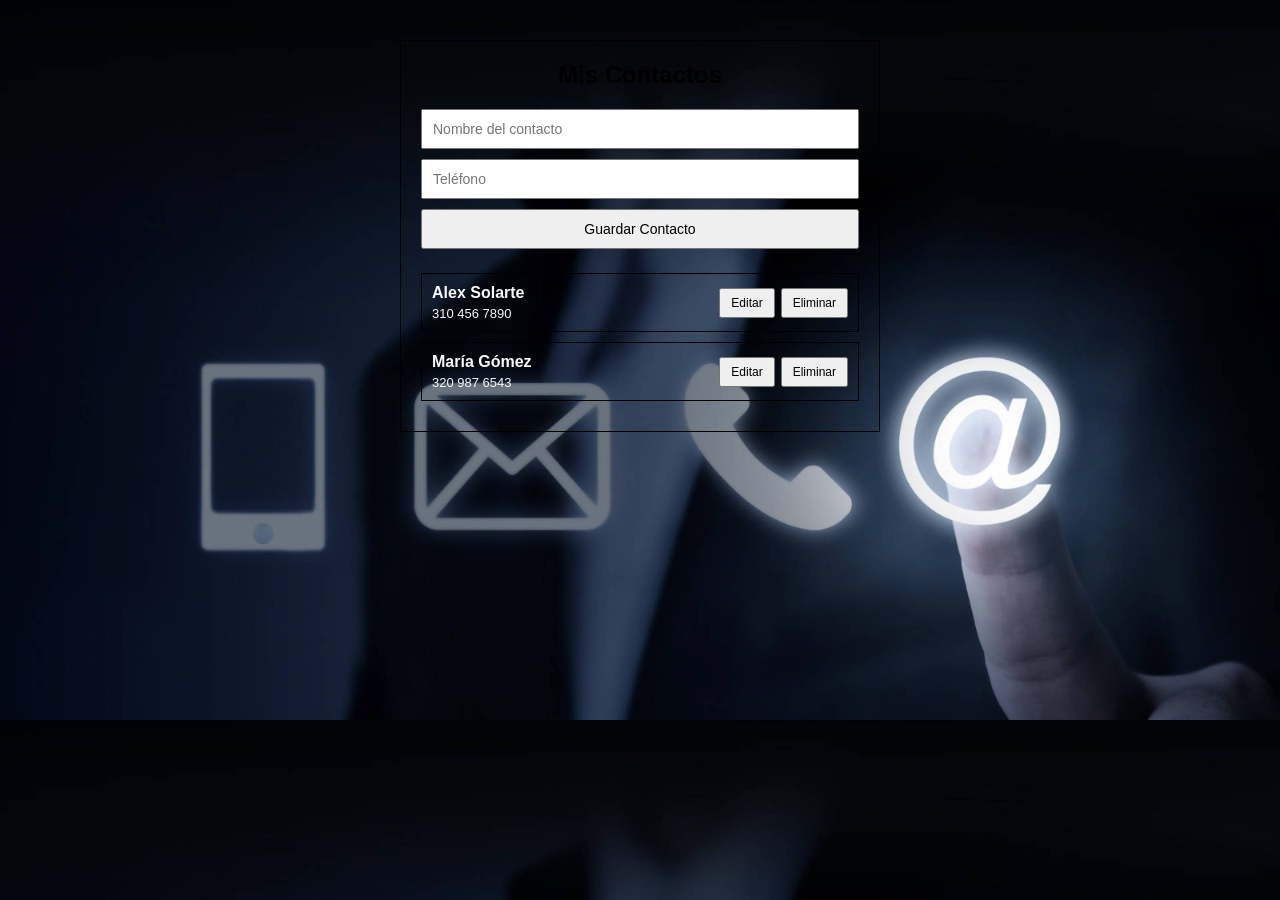
<file: index.html>
<!DOCTYPE html>
<html lang="es">
<head>
    <meta charset="UTF-8">
    <meta name="viewport" content="width=device-width, initial-scale=1.0">
    <title>Gestión de Contactos</title>
    <link rel="stylesheet" href="styles.css">
</head>
<body>
 
    <div class="container">
        <h1>Mis Contactos</h1>
       
        <div class="contact-form">
            <input id="contact-name" type="text" placeholder="Nombre del contacto" />
            <input id="contact-phone" type="tel" placeholder="Teléfono" />
           
            <div class="form-actions">
                <button id="submit-btn" onclick="saveContact()">Guardar Contacto</button>
                <button id="cancel-btn" onclick="cancelEdit()">Cancelar</button>
            </div>
        </div>
 
        <div id="contact-list"></div>
    </div>
 
    <script src="script.js"></script>
</body>
</html>
</file>
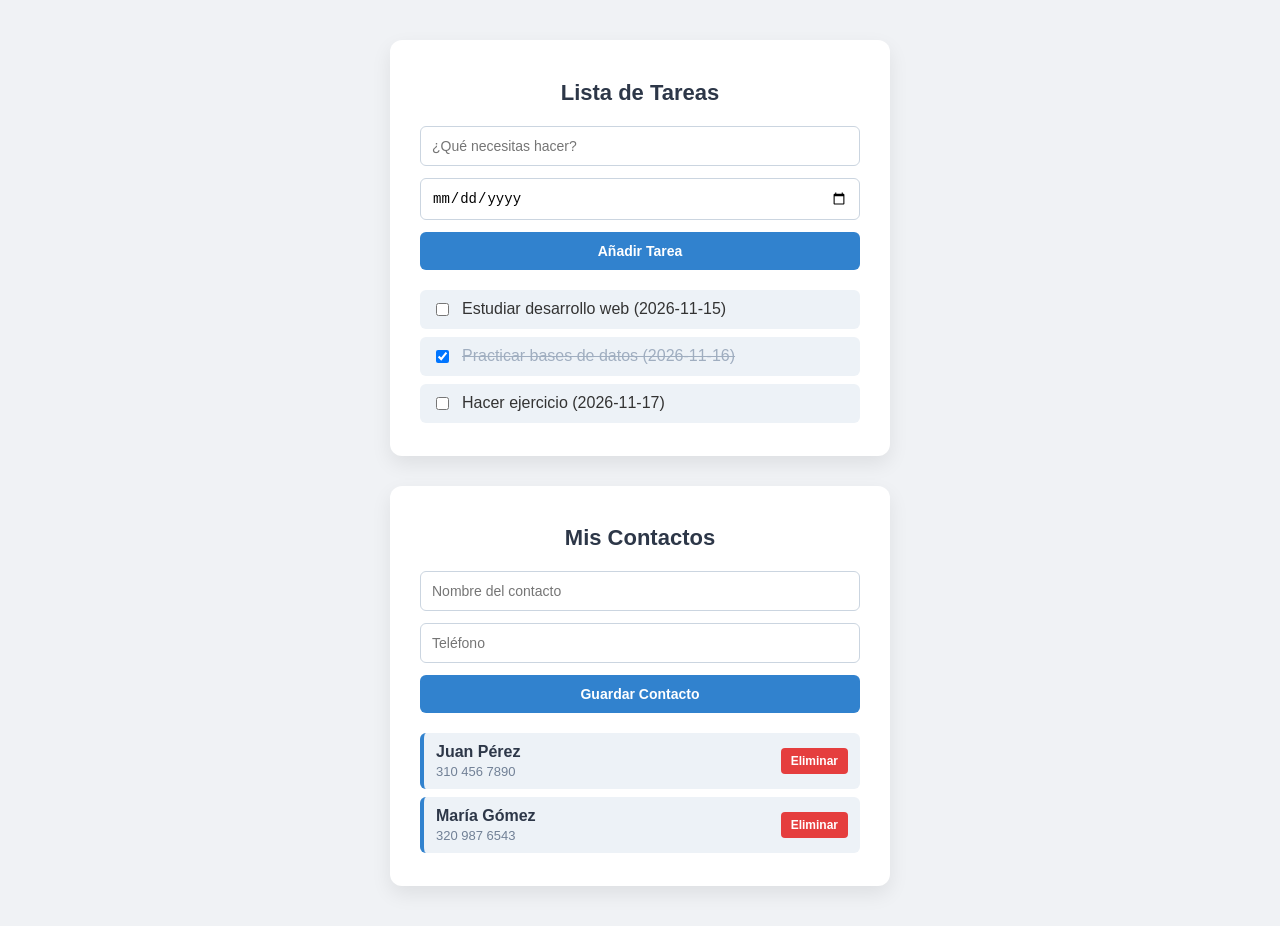
<file: Trabajo_java/index.html>
<!DOCTYPE html>
<html lang="es">
<head>
    <meta charset="UTF-8">
    <meta name="viewport" content="width=device-width, initial-scale=1.0">
    <title>Mi Agenda y Tareas</title>
    <style>
        body {
            font-family: 'Segoe UI', Tahoma, Geneva, Verdana, sans-serif;
            background-color: #f0f2f5;
            color: #333;
            display: flex;
            justify-content: center;
            padding: 40px 20px;
            margin: 0;
        }

        .main-wrapper {
            display: flex;
            flex-direction: column;
            align-items: center;
            gap: 30px;
            max-width: 500px;
            width: 100%;
        }

        .container {
            background: #ffffff;
            padding: 25px 30px;
            border-radius: 12px;
            box-shadow: 0 8px 20px rgba(0, 0, 0, 0.08);
            width: 100%;
            box-sizing: border-box;
        }

        h1 {
            text-align: center;
            color: #2d3748;
            font-size: 22px;
            margin-bottom: 20px;
        }

        .todo-form {
            display: flex;
            flex-direction: column;
            gap: 12px;
            margin-bottom: 20px;
        }

        input, button {
            padding: 11px;
            font-size: 14px;
            border: 1px solid #cbd5e0;
            border-radius: 6px;
            outline: none;
        }

        input:focus {
            border-color: #3182ce;
            box-shadow: 0 0 0 3px rgba(49, 130, 206, 0.15);
        }

        button {
            background-color: #3182ce;
            color: white;
            border: none;
            cursor: pointer;
            font-weight: bold;
            transition: background 0.2s;
        }

        button:hover {
            background-color: #2b6cb0;
        }

        .todo-item {
            display: flex;
            justify-content: space-between;
            align-items: center;
            padding: 10px 12px;
            background: #edf2f7;
            margin-bottom: 8px;
            border-radius: 6px;
        }

        .todo-content {
            display: flex;
            align-items: center;
            gap: 10px;
        }

        .completed {
            text-decoration: line-through;
            color: #a0aec0;
        }

        .contact-item {
            display: flex;
            justify-content: space-between;
            align-items: center;
            padding: 10px 12px;
            background: #edf2f7;
            margin-bottom: 8px;
            border-radius: 6px;
            border-left: 4px solid #3182ce;
        }

        .contact-info {
            display: flex;
            flex-direction: column;
            gap: 3px;
        }

        .contact-name {
            font-weight: bold;
            color: #2d3748;
        }

        .contact-phone {
            font-size: 13px;
            color: #718096;
        }

        .btn-delete {
            background-color: #e53e3e;
            color: white;
            padding: 6px 10px;
            font-size: 12px;
            border-radius: 4px;
            border: none;
            cursor: pointer;
        }

        .btn-delete:hover {
            background-color: #c53030;
        }
    </style>
</head>
<body>

    <div class="main-wrapper">
        <!-- SECCIÓN 1: LISTA DE TAREAS -->
        <div class="container">
            <h1>Lista de Tareas</h1>
            
            <div class="todo-form">
                <input id="todo-title" type="text" placeholder="¿Qué necesitas hacer?" />
                <input id="date-picker" type="date" />
                <button onclick="addTodo()">Añadir Tarea</button>
            </div>

            <div id="todo-list"></div>
        </div>

        <!-- SECCIÓN 2: MIS CONTACTOS -->
        <div class="container">
            <h1>Mis Contactos</h1>
            
            <div class="todo-form">
                <input id="contact-name" type="text" placeholder="Nombre del contacto" />
                <input id="contact-phone" type="tel" placeholder="Teléfono" />
                <button onclick="addContact()">Guardar Contacto</button>
            </div>

            <div id="contact-list"></div>
        </div>
    </div>

    <script>
        // Lógica de Tareas con LocalStorage
        let todos = JSON.parse(localStorage.getItem('my_todos')) || [
            { title: 'Estudiar desarrollo web', dueDate: '2026-11-15', completed: false },
            { title: 'Practicar bases de datos', dueDate: '2026-11-16', completed: true },
            { title: 'Hacer ejercicio', dueDate: '2026-11-17', completed: false }
        ];

        renderTodos();

        function guardarTodos() {
            localStorage.setItem('my_todos', JSON.stringify(todos));
        }

        function addTodo() {
            const textbox = document.getElementById('todo-title');
            const title = textbox.value.trim();
            const datePicker = document.getElementById('date-picker');
            const dueDate = datePicker.value;

            if (title === '') {
                alert('Por favor escribe una tarea');
                return;
            }

            todos.push({ title: title, dueDate: dueDate, completed: false });
            textbox.value = '';
            datePicker.value = '';
            
            guardarTodos();
            renderTodos();
        }

        function toggleTodo(index) {
            todos[index].completed = !todos[index].completed;
            guardarTodos();
            renderTodos();
        }

        function renderTodos() {
            const todoList = document.getElementById('todo-list');
            todoList.innerHTML = '';

            todos.forEach(function (todo, index) {
                const element = document.createElement('div');
                element.classList.add('todo-item');

                const contentWrapper = document.createElement('div');
                contentWrapper.classList.add('todo-content');

                const checkbox = document.createElement('input');
                checkbox.type = 'checkbox';
                checkbox.checked = todo.completed;
                checkbox.onchange = function () { toggleTodo(index); };

                const textSpan = document.createElement('span');
                textSpan.innerText = `${todo.title} (${todo.dueDate || 'Sin fecha'})`;

                if (todo.completed) {
                    textSpan.classList.add('completed');
                }

                contentWrapper.appendChild(checkbox);
                contentWrapper.appendChild(textSpan);
                element.appendChild(contentWrapper);
                todoList.appendChild(element);
            });
        }

        // Lógica de Contactos con LocalStorage
        let contacts = JSON.parse(localStorage.getItem('my_contacts')) || [
            { name: 'Juan Pérez', phone: '310 456 7890' },
            { name: 'María Gómez', phone: '320 987 6543' }
        ];

        renderContacts();

        function guardarContactos() {
            localStorage.setItem('my_contacts', JSON.stringify(contacts));
        }

        function addContact() {
            const nameInput = document.getElementById('contact-name');
            const phoneInput = document.getElementById('contact-phone');
            const name = nameInput.value.trim();
            const phone = phoneInput.value.trim();

            if (name === '' || phone === '') {
                alert('Por favor ingresa el nombre y el teléfono');
                return;
            }

            contacts.push({ name: name, phone: phone });
            nameInput.value = '';
            phoneInput.value = '';

            guardarContactos();
            renderContacts();
        }

        function deleteContact(index) {
            contacts.splice(index, 1);
            guardarContactos();
            renderContacts();
        }

        function renderContacts() {
            const contactList = document.getElementById('contact-list');
            contactList.innerHTML = '';

            contacts.forEach(function (contact, index) {
                const element = document.createElement('div');
                element.classList.add('contact-item');

                const infoWrapper = document.createElement('div');
                infoWrapper.classList.add('contact-info');

                const nameSpan = document.createElement('span');
                nameSpan.classList.add('contact-name');
                nameSpan.innerText = contact.name;

                const phoneSpan = document.createElement('span');
                phoneSpan.classList.add('contact-phone');
                phoneSpan.innerText = contact.phone;

                const deleteBtn = document.createElement('button');
                deleteBtn.classList.add('btn-delete');
                deleteBtn.innerText = 'Eliminar';
                deleteBtn.onclick = function () { deleteContact(index); };

                infoWrapper.appendChild(nameSpan);
                infoWrapper.appendChild(phoneSpan);
                element.appendChild(infoWrapper);
                element.appendChild(deleteBtn);

                contactList.appendChild(element);
            });
        }
    </script>
</body>
</html>
</file>
<file: styles.css>
body {
    font-family: Arial, sans-serif;
    background-image: url('Imagenes/imagen2.jpeg');
   background-size: cover;
    display: flex;
   justify-content: center;
    padding: 40px 20px;
    margin: 0;
}
 
.container {
    max-width: 480px;
    width: 100%;
    padding: 20px;
    border: 1px solid #000000;
    box-sizing: border-box;
}
 
h1 {
    text-align: center;
    font-size: 24px;
    margin-top: 0;
    margin-bottom: 20px;
}
 
.contact-form {
    display: flex;
    flex-direction: column;
    gap: 10px;
    margin-bottom: 24px;
}
 
input, button {
    padding: 10px;
    font-size: 14px;
}
 
.form-actions {
    display: flex;
    gap: 10px;
}
 
#submit-btn {
    flex: 1;
    cursor: pointer;
}
 
#cancel-btn {
    cursor: pointer;
    display: none;
}
 
.contact-item {
    display: flex;
    justify-content: space-between;
    align-items: center;
    padding: 10px;
    margin-bottom: 10px;
    border: 1px solid #000000;
}
 
.contact-info {
    display: flex;
    flex-direction: column;
    gap: 4px;
}
 
.contact-name {
    font-weight: bold;
    color:#faf9f9
}
 
.contact-phone {
    font-size: 13px;
     color:#faf9f9
}
 
.item-actions {
    display: flex;
    gap: 6px;
}
 
.item-actions button {
    padding: 6px 10px;
    font-size: 12px;
    cursor: pointer;
}
 
.empty-msg {
    text-align: center;
    font-size: 14px;
}
tiene menú contextual
</file>
